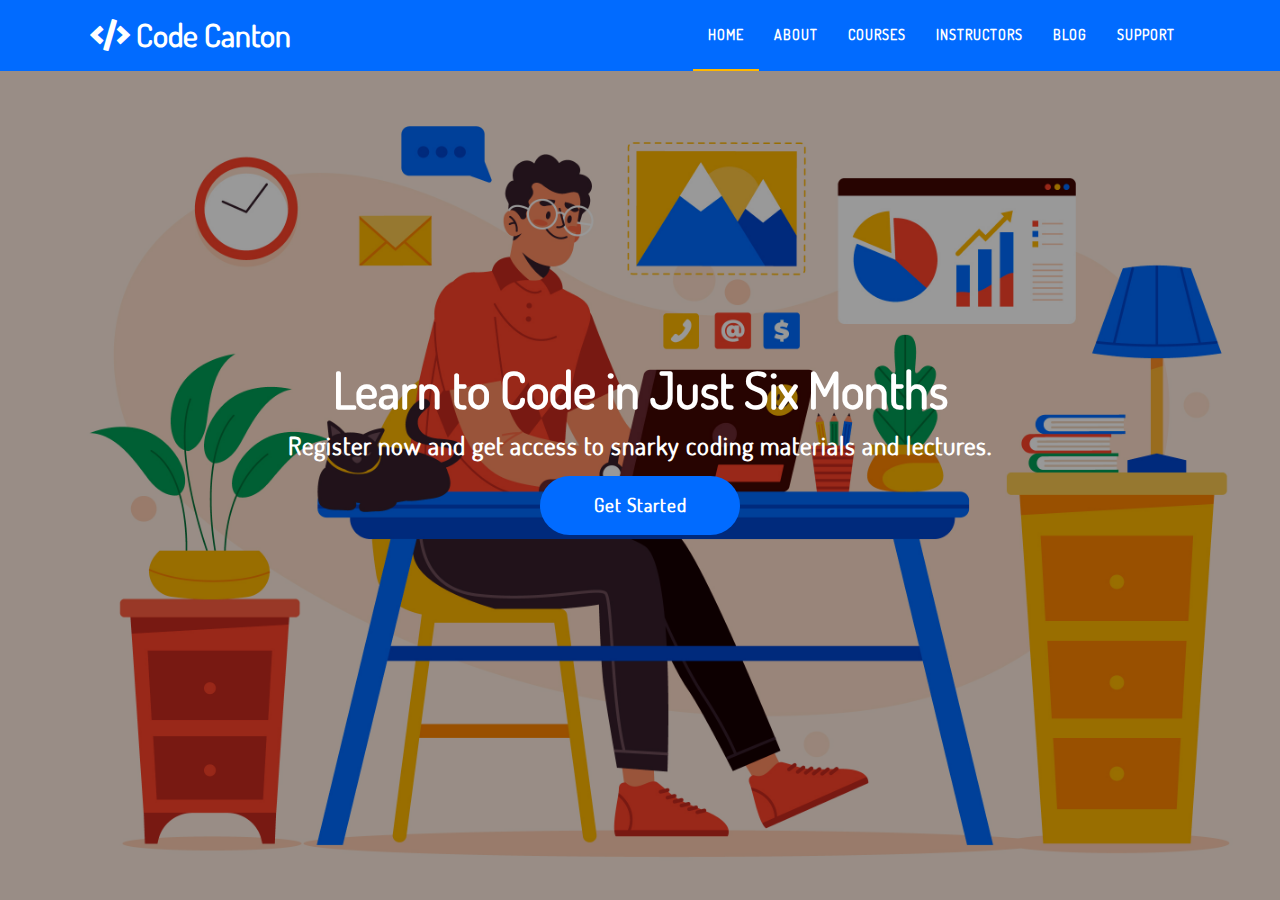
<file: index.html>
<!Doctype html>
<html lang="en">
    <head>
        <meta charset="utf-8" />
        <meta name="viewport" content="width=device-width, initial-scale=1.0" />
        <meta http-equiv="X-UA-Compatible" content="ie=edge" />
        <link rel="stylesheet" href="https://cdnjs.cloudflare.com/ajax/libs/font-awesome/5.5.0/css/all.min.css" crossorigin="anonymous" />
        <!-- <link rel="stylesheet" href="fonts/font-awesome/css/all.css" /> -->
        <link rel="stylesheet" href="css/main.css" />
        <title>Code Canton | Learn to Code for Free in Six Months</title>
    </head>
    <body>
        <!-- Site Header -->
        <header id="site-header">
            <div class="container">
                <nav id="navbar">
                    <h1 class="logo">
                        <a href="index.html"><i class="fas fa-code"></i> Code Canton</a>
                    </h1>
            
                    <a href="#" id="menu-bar" class="menu-bar hide-desktop show-mobile">
                        <img src="img/menu-bar.png" alt="" />
                    </a>

                    <ul class="nav-menu" id="nav-menu">
                        <li><a href="#" class="active">Home</a></li>
                        <li><a href="#">About</a></li>
                        <li><a href="#">Courses</a></li>
                        <li><a href="#">Instructors</a></li>
                        <li><a href="#">Blog</a></li>
                        <li><a href="#">Support</a></li>
                    </ul>
                </nav>
            </div>
        </header>
        <!--/ End Site Header -->

        <!-- Banner -->
        <section id="banner">
            <div class="banner-content">
                <h1>Learn to Code in Just Six Months</h1>
                <p>Register now and get access to snarky coding materials and lectures.</p>
                <a href="#" id="modal-btn" class="btn btn-primary">Get Started</a>
            </div>
        </section>
        <!--/ End Banner -->

        <!-- Signup Popup-->
        <div class="modal-wrapper">
            <div id="signup-modal" class="modal">
                <div class="modal-content">
                    <span id="closebtn">&times;</span>

                    <h2 class="logo text-center">
                        <a href="index.html"><i class="fas fa-code"></i> CodeCanton</a>
                    </h2>

                    <h3 class="modal-title text-center">Create a New Account</h3>

                    <form id="signup-form">
                        <div class="form-group">
                            <span class="field-wrapper">
                                <input type="text" name="fullname" id="fullname" placeholder="Full Name" />
                            </span>
                            <span class="field-prepend"><i class="fas fa-user"></i></span>
                        </div>
                        <div class="form-group">
                            <span class="field-wrapper">
                                <input type="email" name="email" id="email" placeholder="Email" />
                            </span>
                            <span class="field-prepend"><i class="fas fa-envelope"></i></span>
                        </div>
                        <div class="form-group">
                            <span class="field-wrapper">
                                <input type="password" name="password" id="password" placeholder="Password" />
                                <i class="fas fa-eye"></i>
                            </span>
                            <span class="field-prepend"><i class="fas fa-key"></i></span>
                        </div>
                        <div class="form-group">
                            <span class="field-wrapper">
                                <input type="password" name="c-password" id="c-password" placeholder="Confirm Password" />
                                <i class="fas fa-eye"></i>
                            </span>
                            <span class="field-prepend"><i class="fas fa-key"></i></span>
                        </div>
                        <div class="form-group">
                            <span class="field-wrapper">
                                <select name="course" id="course" placeholder="Course">
                                    <option value="" selected disabled>What language would you like to speak?</option>
                                    <option value="javascript">JavaScript</option>
                                    <option value="python">Python</option>
                                    <option value="c#">C#</option>
                                    <option value="java">Java</option>
                                    <option value="kotlin">Kotlin</option>
                                    <option value="dart">Dart</option>
                                    <option value="swift">Swift</option>
                                    <option value="objective-c">Objective C</option>
                                    <option value="php">PHP</option>
                                </select>
                            </span>
                            <span class="field-prepend"><i class="fas fa-graduation-cap"></i></span>
                        </div>
                        <button type="submit" class="btn btn-primary">Sign Up <i class="fas fa-arrow-up"></i></button>
                    </form>
                </div>
            </div>
        </div>
        <!-- End Sign Up Popup -->

        <script src="js/main.js"></script>
    </body>
</html>
</file>
<file: css/main.css>
/* Dosis Regular Font */
@font-face{
    src: url('../fonts/Dosis-Regular.ttf');
    font-family: 'Dosis Regular';
    font-weight: 400;
}

:root{
    --primary-color: #016bff;
    --secondary-color: #ffb700;
    --tertiary-color: #ff432a;
    --dark-color: #444444;
}

*{
    box-sizing: border-box;
    margin: 0;
    padding: 0;
}

body{
    color: var(--dark-color);
    font-family: 'Dosis Regular';
    font-weight: 400;
    line-height: 1.8em;
}

header, nav, section{
    display: block;
}

ul{
    list-style-type: none;
}

img{
    width: 100%;
}

a{
    text-decoration: none;
}

.container{
    margin: auto;
    max-width: 1100px;
    overflow: hidden;
}

.bg-primary{
    background-color: var(--primary-color);
    color: #fff;
}

.hide-desktop{
    display: none;
}

.text-secondary{
    color: var(--secondary-color);
}

.text-center{
    text-align: center;
}

.btn{
    border-radius: 50px;
    display: inline-block;
    font-size: 1.2rem;
    font-weight: bold;
    letter-spacing: 1px;
    padding: 15px 10px;
    text-align: center;
    transition: all 0.3s ease;
    width: 200px;
}

.btn.btn-primary{
    background-color: var(--primary-color);
    color: #fff;
}

.btn.btn-primary:hover{
    background-color: var(--tertiary-color);
    color: #fff;
}

.btn.btn-tertiary{
    background-color: var(--tertiary-color);
    color: #fff;
}

.btn.btn.btn-tertiary:hover{
    background-color: var(--primary-color);
    color: #fff;
}

.alert{
    border-radius: 3px;
    font-size: 17px;
    padding: 5px;
    text-align: center;
    margin-bottom: 10px;
}

.alert.alert-error{
    /* background-color:#dc3545; */
    background-color: #ff432a;
    color: #fff;;
}

.fadein{
    animation: fadeIn 0.5s;
}

.logo a{
    color: #fff;
}

#site-header{
    background-color: var(--primary-color);
    position: fixed;
    left: 0; 
    padding: 0 20px;
    top: 0;
    width: 100%;
    z-index: 1;
}

#site-header #navbar{
    display: flex;
    align-items: center;
    justify-content: space-between;
}

#navbar .nav-menu{
    display: flex;
}

#navbar .nav-menu li a{
    border-bottom: 2px solid transparent;
    display: block;
    color: #fff;
    font-size: 0.9rem;
    font-weight: bold;
    letter-spacing: 1px;
    padding: 20px 15px;
    text-transform: uppercase;
    transition: all 0.3s ease;
}

#navbar .nav-menu li a.active,
#navbar .nav-menu li a:hover{
    border-bottom-color: var(--secondary-color);
}

/* Banner */
#banner{
    background: url('../img/header-bg.jpg') no-repeat center 20%/cover;
    height: 100vh;
    position: relative;
    z-index: 0;
}

#banner::before{
    content: "";
    background-color: rgba(0, 0, 0, 0.4);
    display: block;
    position: absolute;
    top: 0;
    right: 0;
    left: 0;
    bottom: 0;
    z-index: -1;
}

#banner .banner-content{
    color: #fff;
    display: flex;
    height: 100%;
    flex-direction: column;
    justify-content: center;
    align-items: center;
    padding: 20px;
    text-align: center;
}

.banner-content h1{
    color: #fff;
    line-height: 1em;
    font-size: 50px;
    margin-bottom: 1rem;
}

.banner-content p{
    font-size: 25px;
    font-weight: bold;
    letter-spacing: 1px;
    margin-bottom: 1rem;
}

/* Signup Modal */
.modal-wrapper{
    background-color: rgba(0, 0, 0, 0.5);
    display: none;
    position: fixed;
    height: 100%;
    overflow: auto;
    left: 0;
    top: 0;
    width: 100%;
    z-index: 2;
}

.modal{
    display: flex;
    justify-content: center;
    align-items: center;
    height: 100%;
}

.modal-content{
    animation: fadeIn 0.5s;
    background-color: #ffffff;
    box-shadow: 0 5px 8px 0 rgba(0, 0, 0, 0.2), 0 7px 20px 0 rgba(0, 0, 0, 0.17);
    padding: 20px;
    width: 450px;
}

.modal-content .logo a{
    color: var(--primary-color);
}

#closebtn{
    color: #ccc;
    float: right;
    font-size: 40px;
}

#closebtn:hover,
#closebtn:focus{
    color: #000;
    cursor: pointer;
    text-decoration: none;
}

.modal-title{
    font-size: 25px;
    margin-top: 13px;
}

label{
    display: block;
}

#signup-form{
    margin-top: 25px;
}

#signup-form .form-group{
    display: flex;
    padding-bottom: 20px;
}

#signup-form .form-group:hover .field-prepend,
#signup-form input:focus ~ .field-prepend,
#signup-form select:focus ~ .field-prepend{
    background-color: var(--primary-color);
}

#signup-form .field-prepend{
    background-color: #444;
    color: #fff;
    display: block;
    text-align: center;
    transition: all 0.3s ease-in-out;
    width: 55px;
    line-height: 55px;
    order: 0;
}

#signup-form .field-wrapper{
    order: 1;
    position: relative;
    width: 100%;
}

.field-wrapper .fas{
    color: #444;
    cursor: pointer;
    position: absolute;
    top: 20px;
    right: 6%;
    font-size: 17px;
}

#signup-form input,
#signup-form select{
    border: 1px solid #444;
    background-color: #fff;
    font-family: 'Dosis Regular', sans-serif;
    font-size: 17px;
    height: 100%;
    padding: 12px 15px;
    transition: all 0.5s ease-in;
    width: 100%;
}

#signup-form input:hover,
#signup-form input:focus,
#signup-form select:hover:focus
#signup-form select:focus{
    border-color: var(--primary-color);
}

#signup-form .btn{
    border: none;
    cursor: pointer;
    display: block;
    font-family: 'Dosis Regular', sans-serif;
    font-size: 1rem;
    margin-top: 0.5rem;
    padding: 15px 15px;
    width: 100%;
}

#signup-form .btn i{
    transform: translateX(5px) translateY(2px);
}

.success-image{
    display: block;
    margin: 15px auto 0 auto;
    width: 200px;
}

/* Dashboard Page */
#dashboard-header{
    padding: 20px;
}

#dashboard-header h2{
    margin-bottom: 15px;
}

#dashboard-header a{
    border-radius: 50px;
    background-color: var(--tertiary-color);
    color: #fff;;
    display: inline-block;
    font: 1.1rem;
    margin-top: 1rem;
    padding: 8px 14px;
    transition: all 0.5s ease-in-out;
    width: 200px;
}

#dashboard-header a:hover{
    opacity: 0.9;
}

/* FadeIn Amimation for modal */
@keyframes fadeIn{
    from{opacity: 0}
    to{opacity: 1}
}

@media(max-width: 695px){
    .show-mobile{
        display: block;
    }

    #site-header{
        padding: 20px;
    }

    #site-header #navbar .menu-bar{
        height: 15px;
        width: 25px;
    }

    #navbar .nav-menu{
        background-color: var(--primary-color);
        flex-direction: column;
        position: absolute;
        top: 65px;
        left: 0;
        width: 100%;
        max-height: 0;
        overflow: hidden;
        transition: all 0.5s ease-in-out;
    }

    #navbar .nav-menu.active{
        max-height: 700px;
    }

    #navbar .nav-menu li a{
        padding: 20px 30px;
    }
}

@media(max-width: 660px){
    .banner-content h1{
        font-size: 40px;
    }

    .banner-content p{
        font-size: 20px;
    }
}

@media(max-height: 500px){
    #navbar .nav-menu li a{
        padding-top: 10px;
        padding-bottom: 10px;
    }
}

@media(max-width: 470px){
    .modal-content{
        height: 100%;
        width: 100%;
    }
}

@media(max-height: 370px){
    #navbar .nav-menu li a{
        padding-top: 6px;
        padding-bottom: 6px;
    }
}

@media(max-height: 550px){
    .modal{
        display: block;
        height: auto;
    }

    .modal-content{
        margin: auto;
    }
}
</file>
